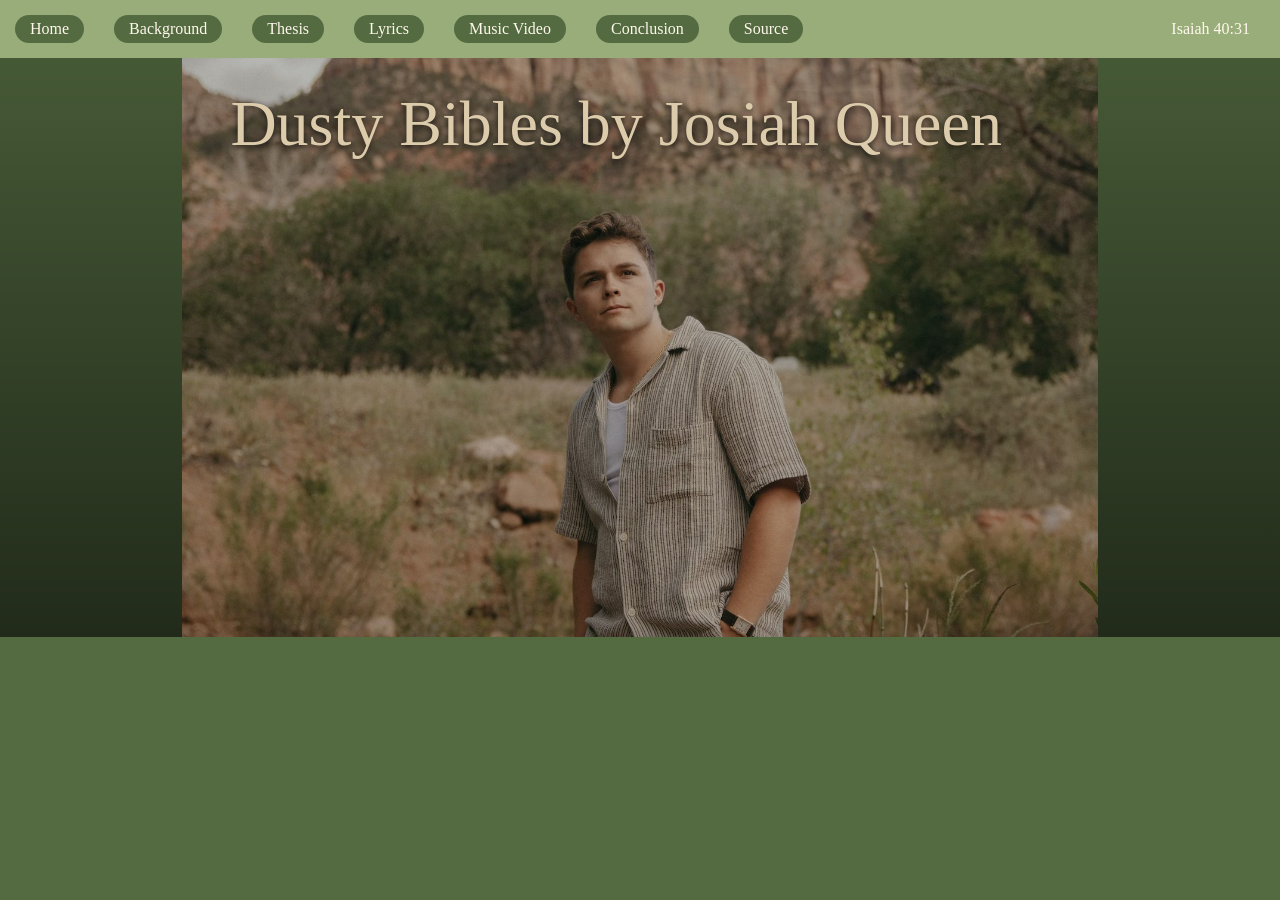
<file: Index.html>
<!DOCTYPE html>
<html lang="en">
<head>
    <meta charset="UTF-8">
    <meta name="viewport" content="width=device-width, initial-scale=1.0">
    <meta name="author" content="Noah Anderson">
    <title>Dusty Bibles by Josiah Queen</title>
    <link rel="stylesheet" href="main.css">
</head>
<body>
    
    <mainNav>
        <ul>
            <a href="index.html">Home</a>
            <a href = "Background.html">Background</a>
            <a href = "Thesis.html">Thesis</a>
            <a href = "lyrics.html">Lyrics</a>
            <a href = "music.html">Music Video</a>
            <a href = "Conclusion.html">Conclusion</a>
            <a href = "source.html">Source</a>
            <a class="verse"> Isaiah 40:31</a>
        </ul>
    </mainNav>
    <div class=banner>
        <img src = "img/banner main.jpg" alt="Image of Josiah Queeen ">
        <div class="banner-overlay"><h2></h2></div>
        <p>Dusty Bibles by Josiah Queen</p>
    </div>
</body>
</html>
</file>
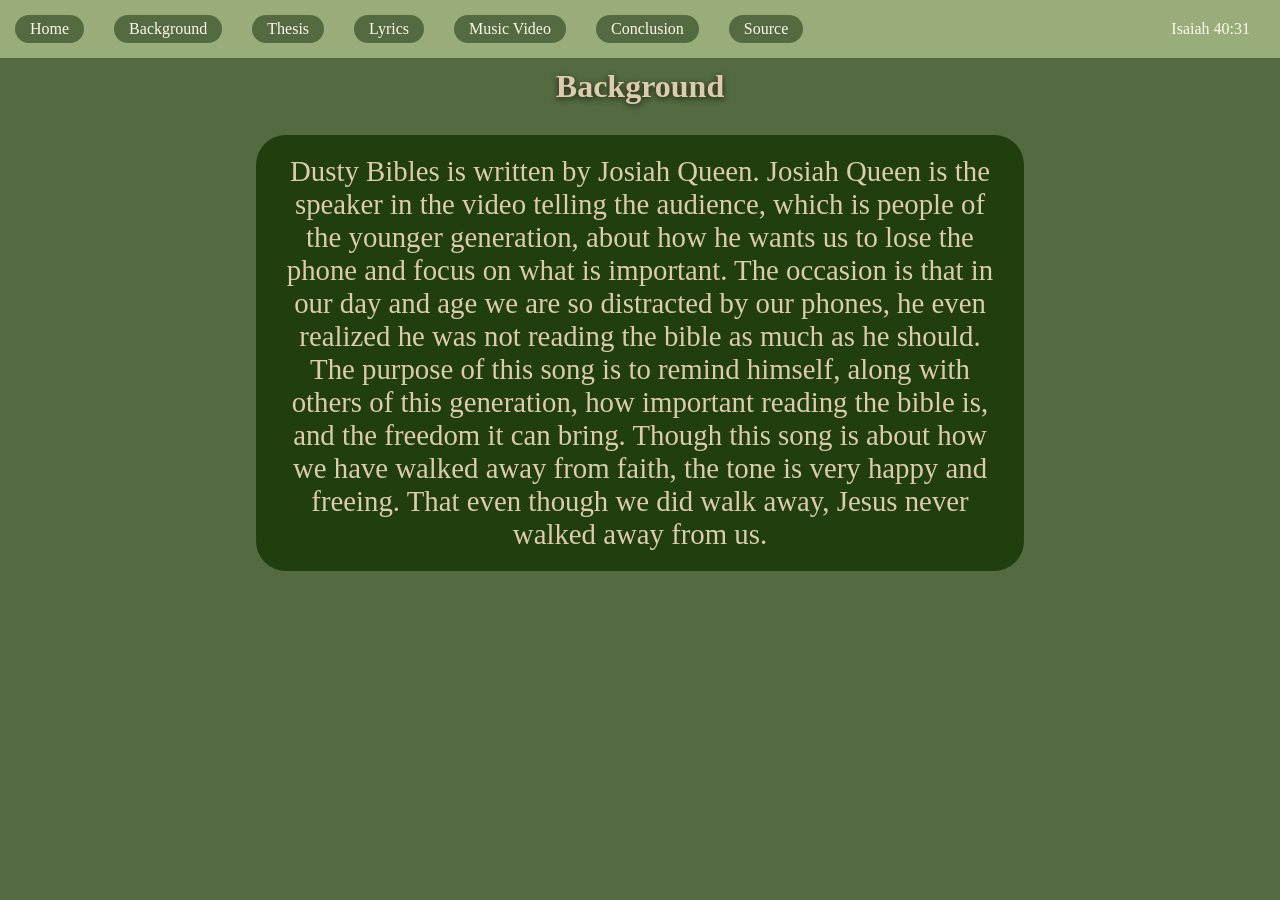
<file: Background.html>
<!DOCTYPE html>
<html lang="en">
<head>
    <meta charset="UTF-8">
    <meta name="viewport" content="width=device-width, initial-scale=1.0">
    <meta name="author" content="Noah Anderson">
    <title>Song</title>
    <link rel="stylesheet" href="main.css">
</head>
<body>
    
    <mainNav>
        <ul>
            <a href="index.html">Home</a>
            <a href = "Background.html">Background</a>
            <a href = "Thesis.html">Thesis</a>
            <a href = "lyrics.html">Lyrics</a>
            <a href = "music.html">Music Video</a>
            <a href = "Conclusion.html">Conclusion</a>
            <a href = "source.html">Source</a>
            <a class="verse"> Isaiah 40:31</a>
        </ul>
    </mainNav>
    <div class=background>
        <h1>
            Background
        </h1>
    <ul>
        <a>Dusty Bibles is written by Josiah Queen. Josiah Queen is the speaker in the video telling the audience, which is people of the younger generation, 
            about how he wants us to lose the phone and focus on what is important. The occasion is that in our day and age we are so distracted by our phones, 
            he even realized he was not reading the bible as much as he should. The purpose of this song is to remind himself, along with others of this generation,
            how important reading the bible is, and the freedom it can bring. Though this song is about how we have walked away from faith, the tone is very happy 
            and freeing. That even though we did walk away, Jesus never walked away from us. </a>
    </ul>
    </div>

</body>
</html>
</file>
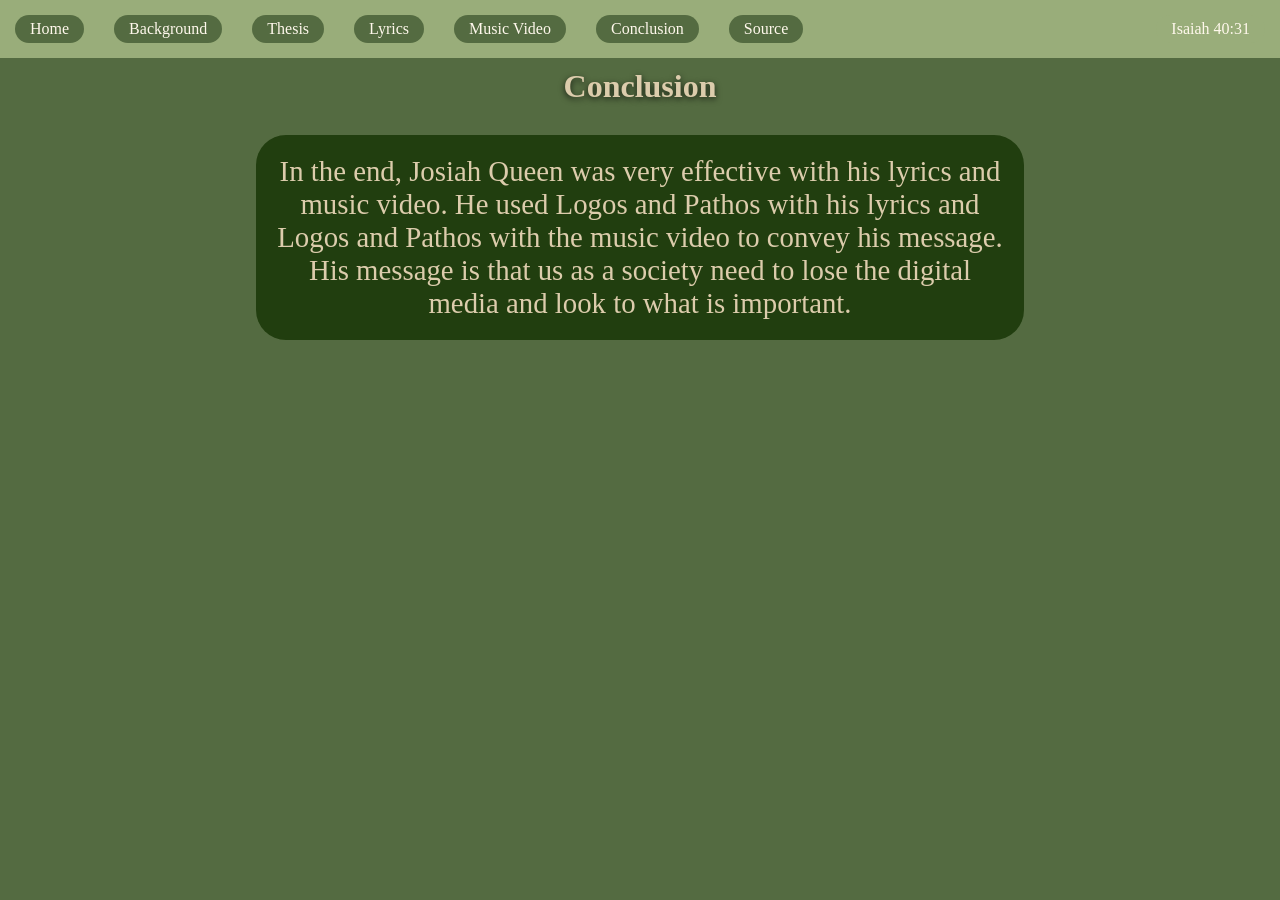
<file: Conclusion.html>
<!DOCTYPE html>
<html lang="en">
<head>
    <meta charset="UTF-8">
    <meta name="viewport" content="width=device-width, initial-scale=1.0">
    <meta name="author" content="Noah Anderson">
    <title>Song</title>
    <link rel="stylesheet" href="main.css">
</head>
<body>
    
    <mainNav>
        <ul>
            <a href="index.html">Home</a>
            <a href = "Background.html">Background</a>
            <a href = "Thesis.html">Thesis</a>
            <a href = "lyrics.html">Lyrics</a>
            <a href = "music.html">Music Video</a>
            <a href = "Conclusion.html">Conclusion</a>
            <a href = "source.html">Source</a>
            <a class="verse"> Isaiah 40:31</a>
        </ul>
    </mainNav>
    <div class=background>
        <h1>
            Conclusion
        </h1>
    <ul>
        <a> In the end, Josiah Queen was very effective with his lyrics and music video. He used Logos and Pathos with his lyrics and Logos and Pathos with the 
            music video to convey his message. His message is that us as a society need to lose the digital media and look to what is important. </a>
    </ul>
    </div>

</body>
</html>
</file>
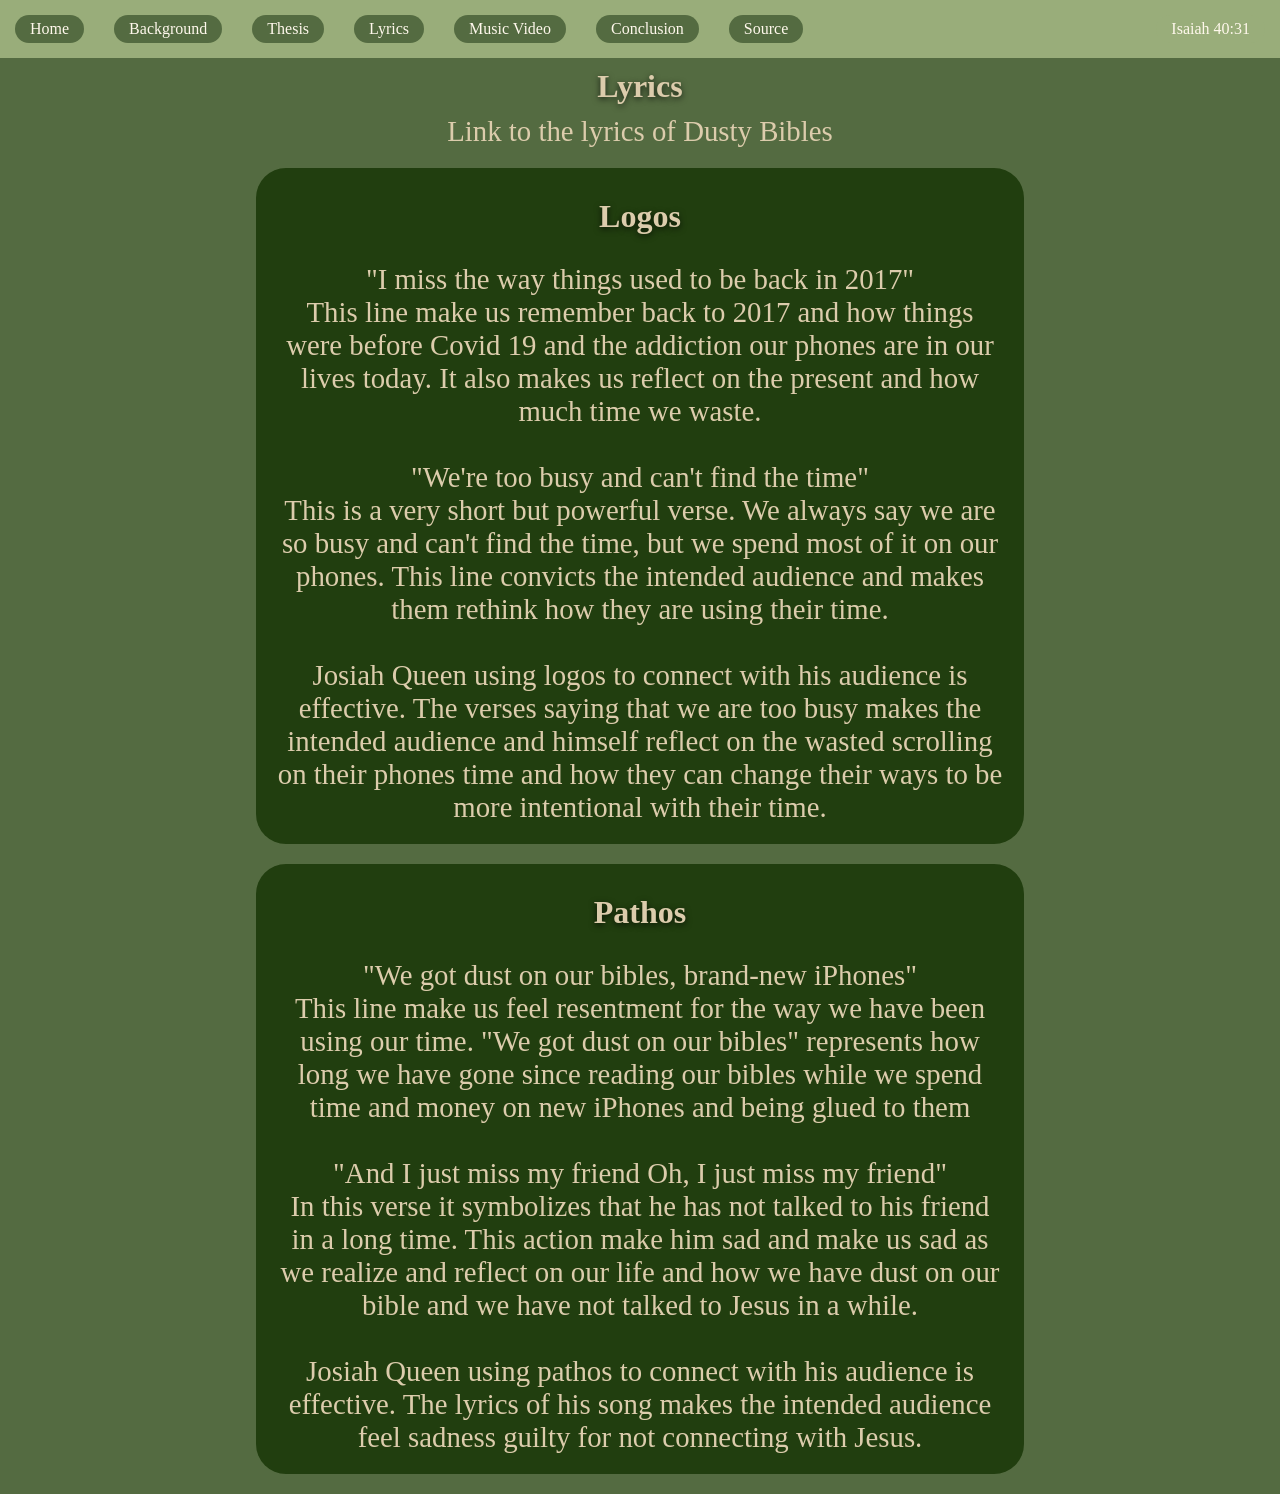
<file: lyrics.html>
<!DOCTYPE html>
<html lang="en">
<head>
    <meta charset="UTF-8">
    <meta name="viewport" content="width=device-width, initial-scale=1.0">
    <meta name="author" content="Noah Anderson">
    <title>Song</title>
    <link rel="stylesheet" href="main.css">
</head>
<body>
    
    <mainNav>
        <ul>
            <a href="index.html">Home</a>
            <a href = "Background.html">Background</a>
            <a href = "Thesis.html">Thesis</a>
            <a href = "lyrics.html">Lyrics</a>
            <a href = "music.html">Music Video</a>
            <a href = "Conclusion.html">Conclusion</a>
            <a href = "source.html">Source</a>
            <a class="verse"> Isaiah 40:31</a>
        </ul>
    </mainNav>
    <div class=background>
        <h1>
            Lyrics
            
        </h1>
        <a href="https://genius.com/Josiah-queen-dusty-bibles-lyrics">Link to the lyrics of Dusty Bibles</a>
    <ul>
        <h1>Logos</h1>
        <br>
        <a>"I miss the way things used to be back in 2017"<br>
        This line make us remember back to 2017 and how things were before Covid 19 and the addiction our phones are in our lives today. It also makes us reflect on the present and how much time we waste. <br>
        <br>
        "We're too busy and can't find the time"<br>
        This is a very short but powerful verse. We always say we are so busy and can't find the time, but we spend most of it on our phones. This line convicts the intended audience and makes them rethink how they are using their time. 
        <br>
        <br>
        Josiah Queen using logos to connect with his audience is effective. The verses saying that we are too busy makes the intended audience and himself reflect on the wasted scrolling on their phones time and how they can change their ways to be more intentional with their time.
        
    </a>
    </ul>
    <ul>
        <h1>Pathos</h1>
        <br>
        <a>"We got dust on our bibles, brand-new iPhones" <br>
        This line make us feel resentment for the way we have been using our time. "We got dust on our bibles" represents how long we have gone since reading our bibles while we spend time and money on new iPhones and being glued to them
        <br>
        <br>
        "And I just miss my friend Oh, I just miss my friend"<br>
         In this verse it symbolizes that he has not talked to his friend in a long time. This action make him sad and make us sad as we realize and reflect on our life and how we have dust on our bible and we have not talked to Jesus in a while.
         <br>
         <br>
         Josiah Queen using pathos to connect with his audience is effective. The lyrics of his song makes the intended audience feel sadness guilty for not connecting with Jesus. 
        
        </a>
    </ul>
    </div>

</body>
</html>
</file>
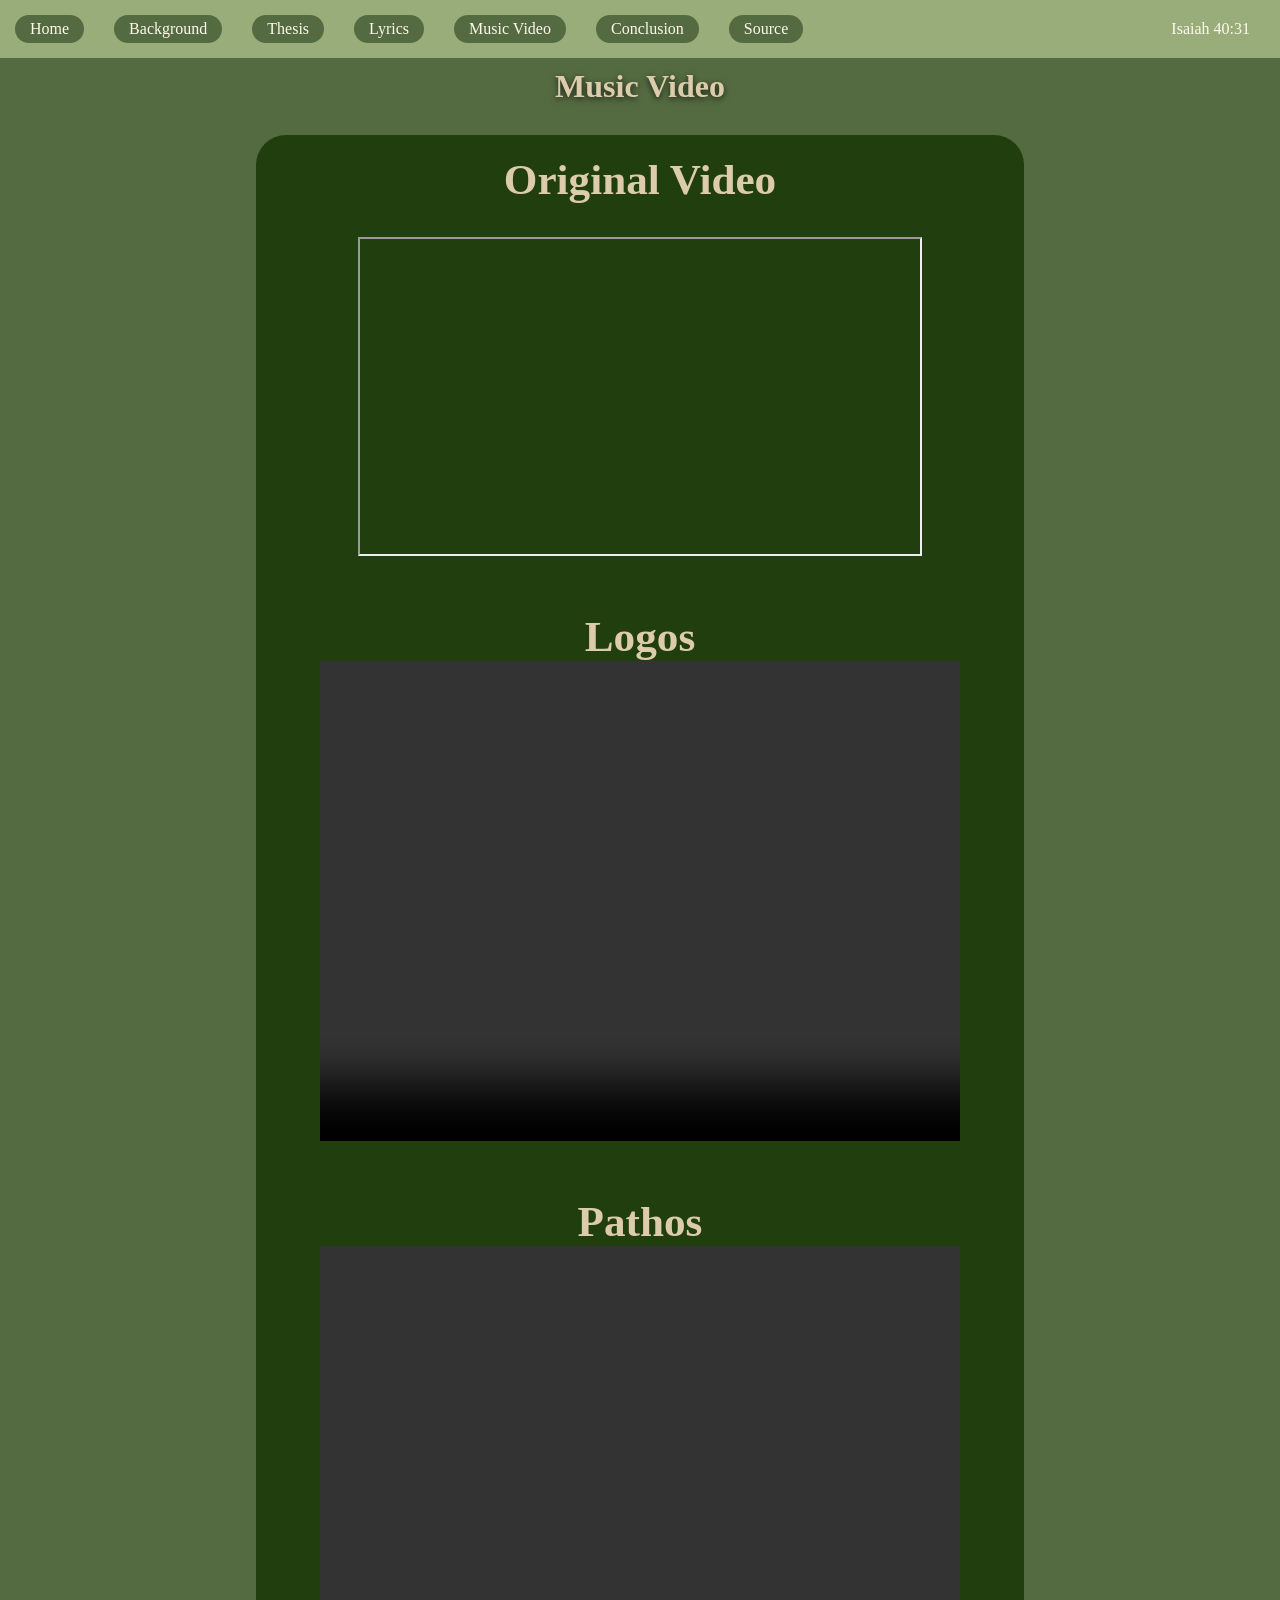
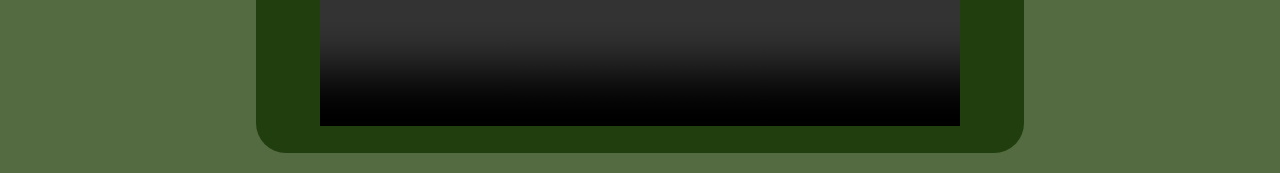
<file: music.html>
<!DOCTYPE html>
<html lang="en">
<head>
    <meta charset="UTF-8">
    <meta name="viewport" content="width=device-width, initial-scale=1.0">
    <meta name="author" content="Noah Anderson">
    <title>Song</title>
    <link rel="stylesheet" href="main.css">
</head>
<body>
    
    <mainNav>
        <ul>
            <a href="index.html">Home</a>
            <a href = "Background.html">Background</a>
            <a href = "Thesis.html">Thesis</a>
            <a href = "lyrics.html">Lyrics</a>
            <a href = "music.html">Music Video</a>
            <a href = "Conclusion.html">Conclusion</a>
            <a href = "source.html">Source</a>
            <a class="verse"> Isaiah 40:31</a>
        </ul>
    </mainNav>
    <div class=background>
        <h1>
            Music Video
        </h1>
    <ul>
        <a><h2>Original Video</h2><br></a>
            <iframe width="560" height="315" src="https://www.youtube.com/embed/IM2nMeXvor0?si=FHPkMpVvAVbm5fBN">s</iframe>
        <a><h2><br>Logos</h2>

            <video width="640" height="480" controls>

                <source src="https://github.com/NoahAnderson404639/NoahAnderson404639.github.io/releases/download/100/Logos.mp4" type="video/mp4">

            </video>
        </a>
        <a><h2><br>Pathos</h2>
            <video width="640" height="480" controls>

                <source src="https://github.com/NoahAnderson404639/NoahAnderson404639.github.io/releases/download/100/Pathos.mp4" type="video/mp4">

            </video>
        
        </a>
    </ul>
    </div>

</body>
</html>
</file>
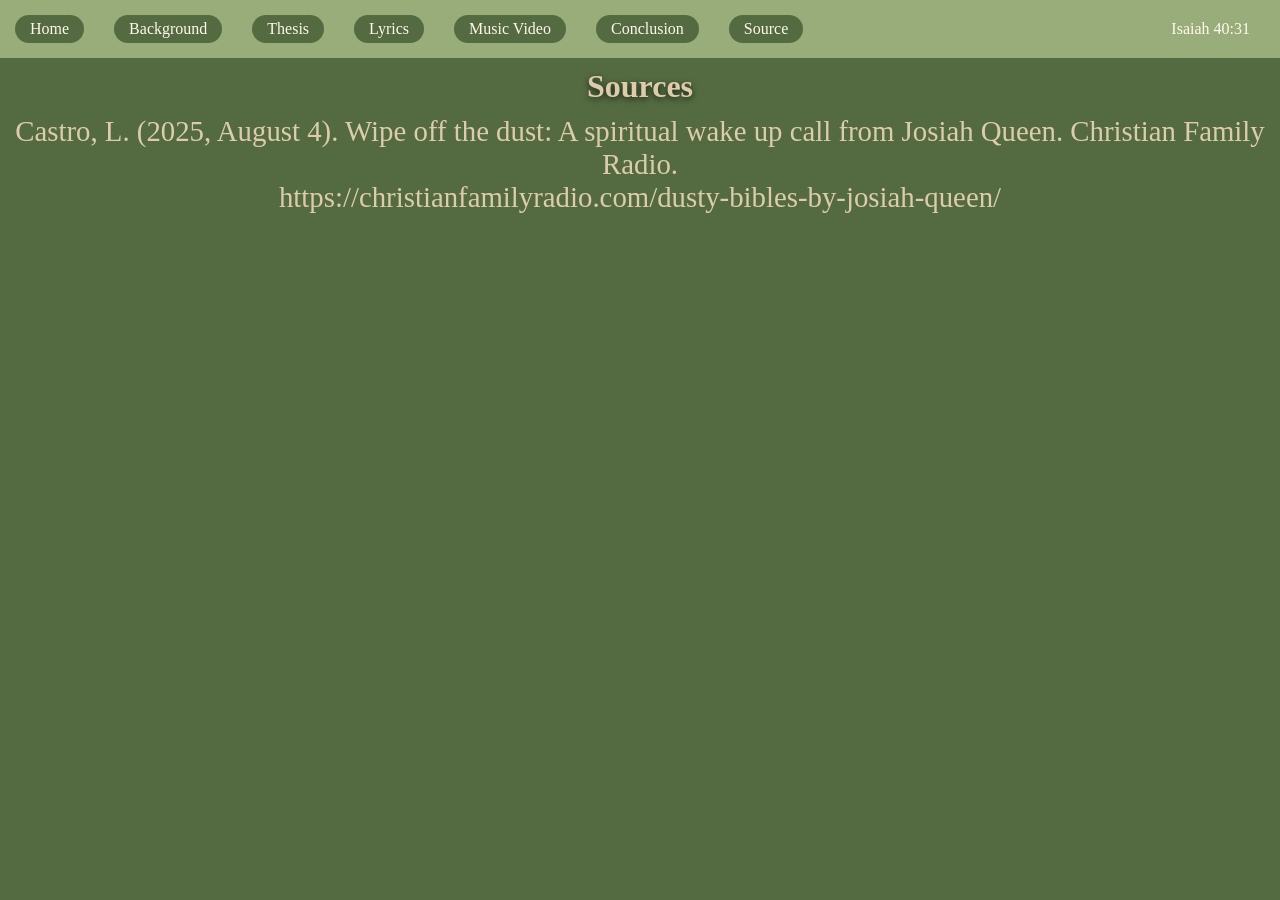
<file: source.html>
<!DOCTYPE html>
<html lang="en">
<head>
    <meta charset="UTF-8">
    <meta name="viewport" content="width=device-width, initial-scale=1.0">
    <meta name="author" content="Noah Anderson">
    <title>Song</title>
    <link rel="stylesheet" href="main.css">
</head>
<body>
    
    <mainNav>
        <ul>
            <a href="index.html">Home</a>
            <a href = "Background.html">Background</a>
            <a href = "Thesis.html">Thesis</a>
            <a href = "lyrics.html">Lyrics</a>
            <a href = "music.html">Music Video</a>
            <a href = "Conclusion.html">Conclusion</a>
            <a href = "source.html">Source</a>
            <a class="verse"> Isaiah 40:31</a>
        </ul>
    </mainNav>
    <div class=background>
        <h1>
            Sources
        </h1>
    <a class="link">
     Castro, L. (2025, August 4). Wipe off the dust: A spiritual wake up call from Josiah Queen. Christian Family Radio.<br> <a href = "https://christianfamilyradio.com/dusty-bibles-by-josiah-queen/", class="link"> https://christianfamilyradio.com/dusty-bibles-by-josiah-queen/</a>
    </a>
    </div>

</body>
</html>
</file>
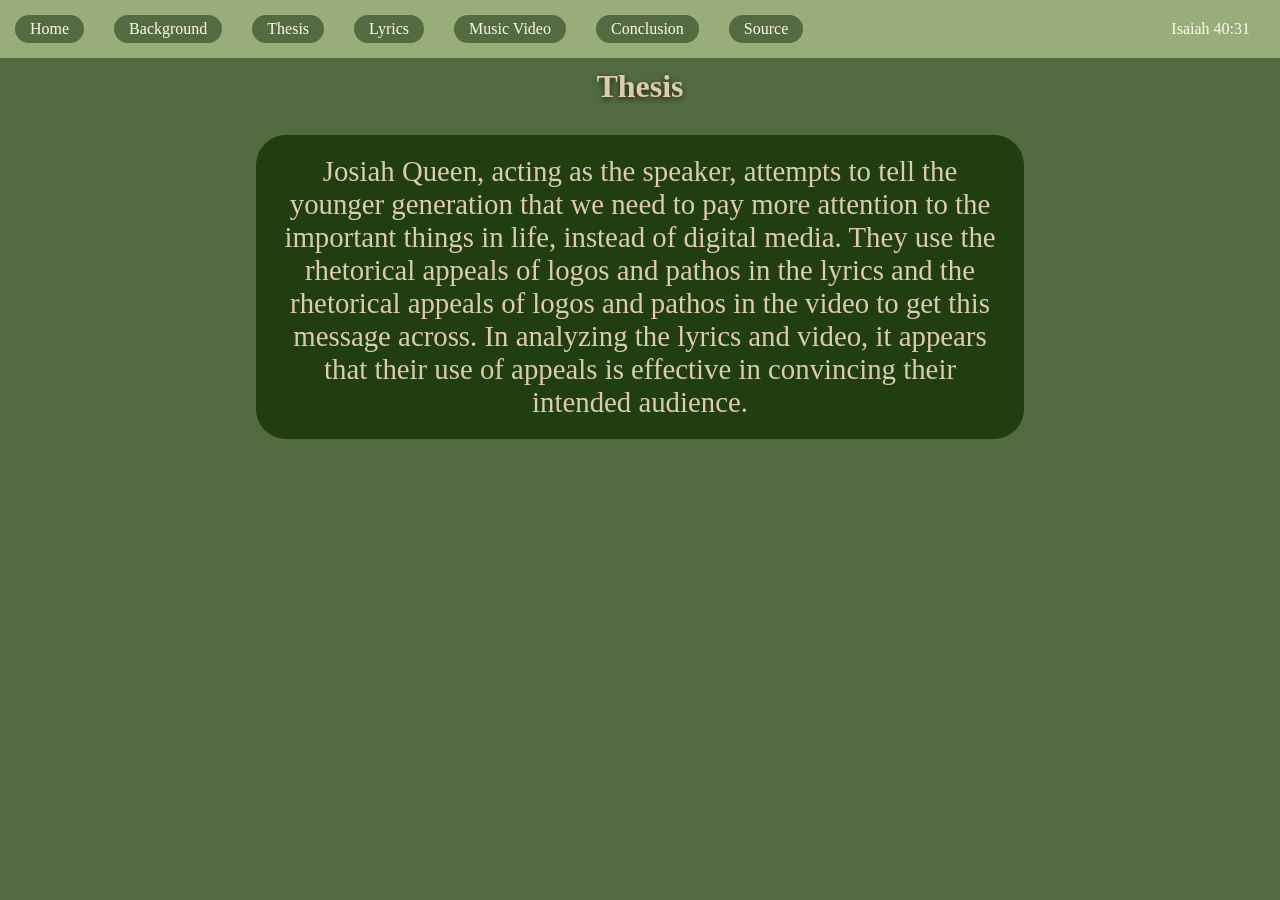
<file: Thesis.html>
<!DOCTYPE html>
<html lang="en">
<head>
    <meta charset="UTF-8">
    <meta name="viewport" content="width=device-width, initial-scale=1.0">
    <meta name="author" content="Noah Anderson">
    <title>Song</title>
    <link rel="stylesheet" href="main.css">
</head>
<body>
    
    <mainNav>
        <ul>
            <a href="index.html">Home</a>
            <a href = "Background.html">Background</a>
            <a href = "Thesis.html">Thesis</a>
            <a href = "lyrics.html">Lyrics</a>
            <a href = "music.html">Music Video</a>
            <a href = "Conclusion.html">Conclusion</a>
            <a href = "source.html">Source</a>
            <a class="verse"> Isaiah 40:31</a>
        </ul>
    </mainNav>
    <div class=background>
        <h1>
            Thesis
        </h1>
    <ul>
        <a>Josiah Queen, acting as the speaker, attempts to tell the younger generation that we need to pay more 
            attention to the important things in life, instead of digital media. They use the rhetorical appeals 
            of logos and pathos in the lyrics and the rhetorical appeals of logos and pathos in the video to get 
            this message across. In analyzing the lyrics and video, it appears that their use of appeals is effective 
            in convincing their intended audience. </a>
    </ul>
    </div>

</body>
</html>
</file>
<file: main.css>
:root{
--color-prime:#99AD7A;
--color-secondary:#546B41;
--color-lighter:#DCCCAC;
--color-aqua:#FFF8EC;
--color-green:#124b20;
}
* {
    margin: 0;
    padding: 0;
}
body{
    background-color: var(--color-secondary);
}
.banner{
    background-color: var(--color-secondary);
    position: relative;
    background: linear-gradient(to bottom, rgba(0, 0, 0, 0.168),rgba(0,0,0,0.6));
}
.banner p{
    position: absolute;
    font-size: 5vw;
    top:5%;
    left:18%;
    color:var(--color-lighter);
    text-shadow: 0 2px 6px rgba(0,0,0,0.7);
}
.banner img {
    max-width: 71.5%;
    height: auto;
    display: flex;
    margin:auto;
    object-fit:cover;
    
    
    
}
mainNav {
background-color:var(--color-secondary);
}
mainNav ul {
display:flex;
list-style: none;
background-color:var(--color-prime);
}
mainNav a{
font-size: 1em;
transition: background-color 0.5s linear;
padding: 5px 15px;
margin: 15px;
background-color: var(--color-secondary);
border-radius: 15px;
text-decoration: none ;
color:var(--color-aqua)
}
mainNav a:hover {
background-color: var(--color-green);
}
.verse {
   background-color: var(--color-prime);
   margin-left: auto;
}
.verse:hover{
    background-color: var(--color-prime);
}
.link {
    font-size: 0.25em;
    
}
button {
    margin: 7.5px 2.5px;
    padding: 10px;
    background-color:var(--color-lighter);
    border-radius: 10px;
    border-color:var(--color-secondary);
    transition:background-color 0.5s linear;
}
button:hover {
    background-color: var(--color-prime);
}
.search {
    margin-top:5px;
}
/*mobile*/
@media (max-width: 730px) {
    mainNav ul{
        display: flex;
        text-align: center;
        font-size: 0.3em;

    }
    mainNav a{
        margin:2.5px;
        margin-top: 5px;
        margin-bottom: 5px;
        padding-left: 5px;
        padding-right: 5px;
        padding-top: 5px;
        padding-bottom:5px ;
    }
    .background ul{
        font-size: 2vw;

    }
    .background ul video {
        width: 100%;
        height: 100%;
    }
    .background ul iframe {
        width: 75%;
        height: auto;
    }
}
/* background Css*/
.background{
    text-align: center;
    margin: auto;
    padding:auto;
}
.background h1{
    margin: auto;
    padding: 10px;
    color: var(--color-lighter);
    text-shadow: 0 2px 6px rgba(0,0,0,0.7);
}
.background ul{
    margin-left: 20%;
    margin-right: 20%;
    background-color:rgb(33, 62, 15);
    border-radius: 30px;
    color: var(--color-lighter);
    padding: 20px;
    
    text-decoration: none ;
    margin-top: 20px;
    margin-bottom: 20px;
    
}
.background a{
    text-decoration: none ;
    color: var(--color-lighter);
    font-size: 2.25vw;
    padding: auto;
}
.background p{
overflow-wrap: break-word;
}
</file>
